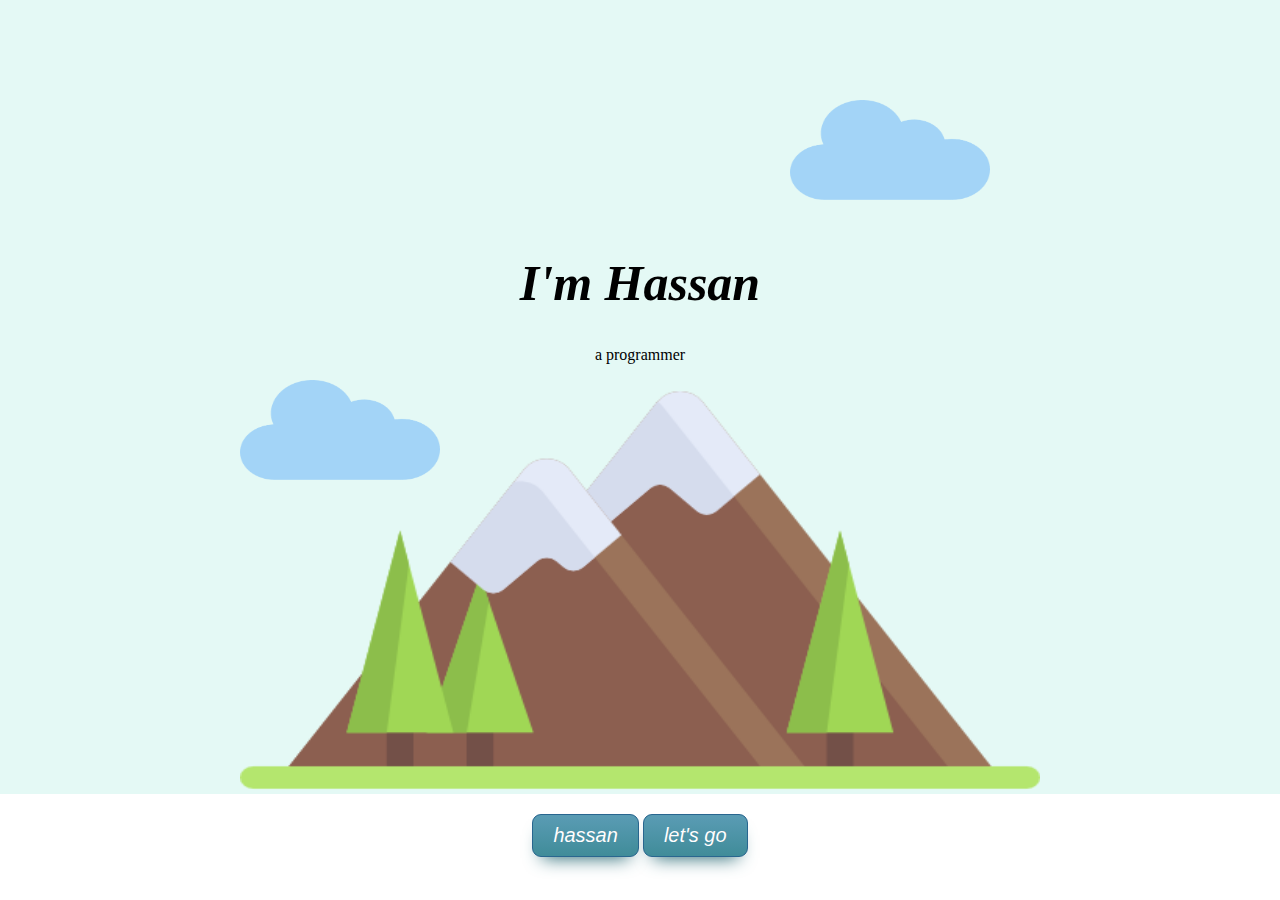
<file: index.html>
<!DOCTYPE html>
<html>
<head>
	<meta charset="utf-8">
	<title>haliyu</title>
	<link rel="stylesheet" href="css/styles.css">
</head>
<body class="bb">
	
	<div class="top-container">
		<img class="c-small" src="images/cloud.png"alt="cloud-png-img">
	<h1>I'm Hassan</h1>
<p>a programmer</p>
<img class="cc-small" src="images/cloud.png" alt="">
	<img class="m-big" src="images/mountain-png.png"alt=""; >

</div>

<div class="middle-container">
	

</div>
<div class="botton-container">
</div>
<a class="Hassan" href="">hassan</a>
<a class="Hassan" href="index1.html">let's go</a>

</body>
</file>
<file: css/styles.css>
.bb{margin: 0;
text-align: center;}
h1{margin-top: 50px; font-size: 50px; font-style: italic;}
.p{font-size: 2.5em} 

.top-container {background-color: #E4F9F5; position: relative; padding-top: 100px;
}


.c-small{width: 200px;
height: 100px; margin-left: 500px}
.cc-small{width: 200px; height: 100px;position: absolute;
}
.m-big{width: 800px;
height: 400px; margin-top:10px}

.Hassan {
	box-shadow: 0px 11px 18px -10px #276873;
	background:linear-gradient(to bottom, #599bb3 5%, #408c99 100%);
	background-color:#599bb3;
	border-radius:9px;
	border:1px solid #29668f;
	display:inline-block;
	cursor:pointer;
	color:#ffffff;
	font-family:Arial;
	font-size:20px;
	font-style:italic;
	padding:9px 20px;
	text-decoration:none;
	text-shadow:0px 0px 0px #3d768a;
	margin: 20px 0px 20px 0px
}
.Hassan:hover {color: blue;
	background:linear-gradient( to bottom, #408c99 5%, #599bb3 100%);
	background-color:#408c99;
}
.Hassan:active {
	position:relative;
	top:1px;
}
</file>
